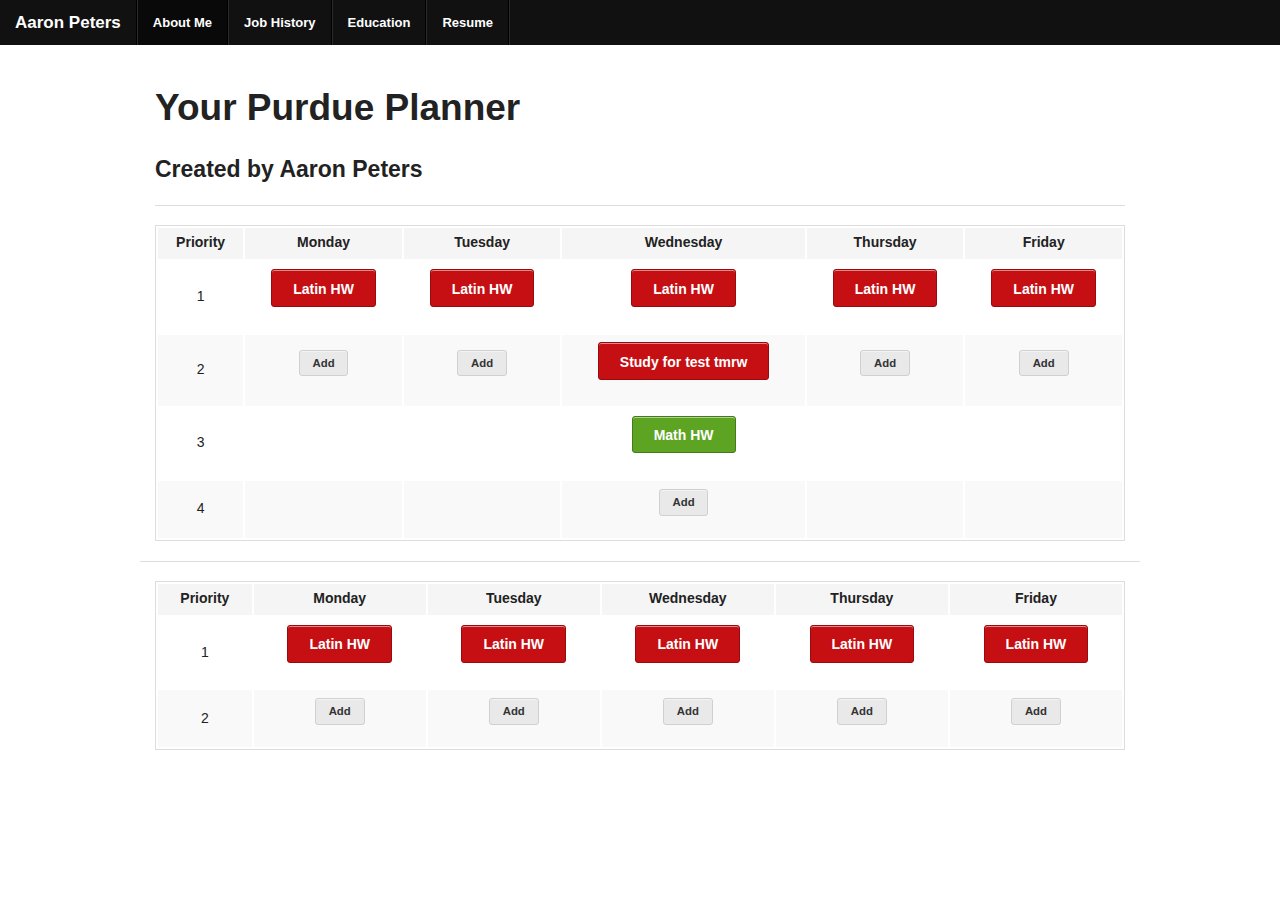
<file: index.html>
<!DOCTYPE html>
<!--[if IE 8]>         <html class="no-js lt-ie9" lang="en" > <![endif]-->
<!--[if gt IE 8]><!--> <html class="no-js" lang="en" > <!--<![endif]-->

<head>
  <meta charset="utf-8" />
  <meta name="viewport" content="width=device-width" />
  <title>Aaron Peters</title>

  
  <link rel="stylesheet" href="css/foundation.css" />
  

  <script src="js/vendor/custom.modernizr.js"></script>  
  <script type="text/javascript" src="./js/vendor/jquery.js"></script>
  <script type="text/javascript" src="./js/parse.js"></script>

</head>

<nav class="top-bar">
  <ul class="title-area">
    <!-- Title Area -->
    <li class="name">
      <h1><a href="#">Aaron Peters</a></h1>
    </li>
    <!-- Remove the class "menu-icon" to get rid of menu icon. Take out "Menu" to just have icon alone -->
    <li class="toggle-topbar menu-icon"><a href="#"><span>Menu</span></a></li>
  </ul>

  <section class="top-bar-section">
    <!-- Left Nav Section -->
    <ul class="left">
      <li class="divider"></li>
      <li class="active"><a href="index.html">About Me</a></li>
      <li class="divider"></li>
      <li><a href="#">Job History</a></li>
      <li class="divider"></li>
      <li><a href="#">Education</a></li>
      <li class="divider"></li>
      <li><a href="#">Resume</a></li>
      <li class="divider"></li>
    </ul>
  </section>
</nav>

<body>

  <div class="row">
    <div class="large-12 columns">
      <h2>Your Purdue Planner</h2>
      <h4>Created by Aaron Peters</h4>
      <hr />
    </div>
  </div>
  <div class="row">
    <div class='large-12 columns'>
      <table style='width:100%; text-align:center'>
        <thead>
          <tr>
            <th style='text-align:center'>Priority</th>
            <th style='text-align:center'>Monday</th>
            <th style='text-align:center'>Tuesday</th>
            <th style='text-align:center'>Wednesday</th>
            <th style='text-align:center'>Thursday</th>
            <th style='text-align:center'>Friday</th>
          </tr>
        </thead>
        <tbody>
          <tr>
            <td>1</td>
            <td>
              <div class='alert radius button'>Latin HW</div>
            </td>
            <td>
              <div class='alert radius button'>Latin HW</div>
            </td>
            <td>
              <div class='alert radius button'>Latin HW</div>
            </td>
            <td>
              <div class='alert radius button'>Latin HW</div>
            </td>
            <td>
              <div class='alert radius button'>Latin HW</div>
            </td>
          </tr>
          <tr>
            <td>2</td>
            <td>
              <div class='secondary small radius button'>Add</div>
            </td>
            <td>
              <div class='secondary small radius button'>Add</div>
            </td>
            <td>
              <div class='alert radius button'>Study for test tmrw</div>
            </td>
            <td>
              <div class='secondary small radius button'>Add</div>
            </td>
            <td>
              <div class='secondary small radius button'>Add</div>
            </td>
          </tr>
          <tr>
            <td>3</td>
            <td></td>
            <td></td>
            <td>
              <div class='success radius button'>Math HW</div>
            </td>
            <td></td>
            <td></td>
          </tr>
          <tr>
            <td>4</td>
            <td></td>
            <td></td>
            <td>
              <div class='secondary small radius button'>Add</div>
            </td>
            <td></td>
            <td></td>
          </tr>
        </tbody>
      </table>
    </div>

    <hr/>

    <div class='large-12 columns'>
      <table style='width:100%; text-align:center'>
        <thead>
          <tr>
            <th style='text-align:center'>Priority</th>
            <th style='text-align:center'>Monday</th>
            <th style='text-align:center'>Tuesday</th>
            <th style='text-align:center'>Wednesday</th>
            <th style='text-align:center'>Thursday</th>
            <th style='text-align:center'>Friday</th>
          </tr>
        </thead>
        <tbody>
          <tr>
            <td>1</td>
            <td>
              <div class='alert radius button'>Latin HW</div>
            </td>
            <td>
              <div class='alert radius button'>Latin HW</div>
            </td>
            <td>
              <div class='alert radius button'>Latin HW</div>
            </td>
            <td>
              <div class='alert radius button'>Latin HW</div>
            </td>
            <td>
              <div class='alert radius button'>Latin HW</div>
            </td>
          </tr>
          <tr>
            <td>2</td>
            <td>
              <div class='secondary small radius button'>Add</div>
            </td>
            <td>
              <div class='secondary small radius button'>Add</div>
            </td>
            <td>
              <div class='secondary small radius button'>Add</div>
            </td>
            <td>
              <div class='secondary small radius button'>Add</div>
            </td>
            <td>
              <div class='secondary small radius button'>Add</div>
            </td>
          </tr>
        </tbody>
      </table>
    </div>
  </div>

  <script>
  document.write('<script src=' +
  ('__proto__' in {} ? 'js/vendor/zepto' : 'js/vendor/jquery') +
  '.js><\/script>')
  </script>
  
  <script src="js/foundation.min.js"></script>
  <!--
  
  <script src="js/foundation/foundation.js"></script>
  
  <script src="js/foundation/foundation.alerts.js"></script>
  
  <script src="js/foundation/foundation.clearing.js"></script>
  
  <script src="js/foundation/foundation.cookie.js"></script>
  
  <script src="js/foundation/foundation.dropdown.js"></script>
  
  <script src="js/foundation/foundation.forms.js"></script>
  
  <script src="js/foundation/foundation.joyride.js"></script>
  
  <script src="js/foundation/foundation.magellan.js"></script>
  
  <script src="js/foundation/foundation.orbit.js"></script>
  
  <script src="js/foundation/foundation.reveal.js"></script>
  
  <script src="js/foundation/foundation.section.js"></script>
  
  <script src="js/foundation/foundation.tooltips.js"></script>
  
  <script src="js/foundation/foundation.topbar.js"></script>
  
  <script src="js/foundation/foundation.interchange.js"></script>
  
  <script src="js/foundation/foundation.placeholder.js"></script>
  
  -->

  <script type='text/javascript'>
    Parse.initialize("DZ7ZKni9f8RSIZTAKoq6UIWZ8KsRWORv0vzeVwE3", "Xd9UpDRZNAt5JoPW6LRGc9buo9cy0JcVmIGuqFfE");
    /*var TestObject = Parse.Object.extend("TestObject");
    var testObject = new TestObject();
    testObject.save({foo: "bar"}, {
      success: function(object) {
        alert("yay! it worked");
      }
    });*/
  </script>

  <script>
    $(document).foundation();
  </script>
</body>
</html>
</file>
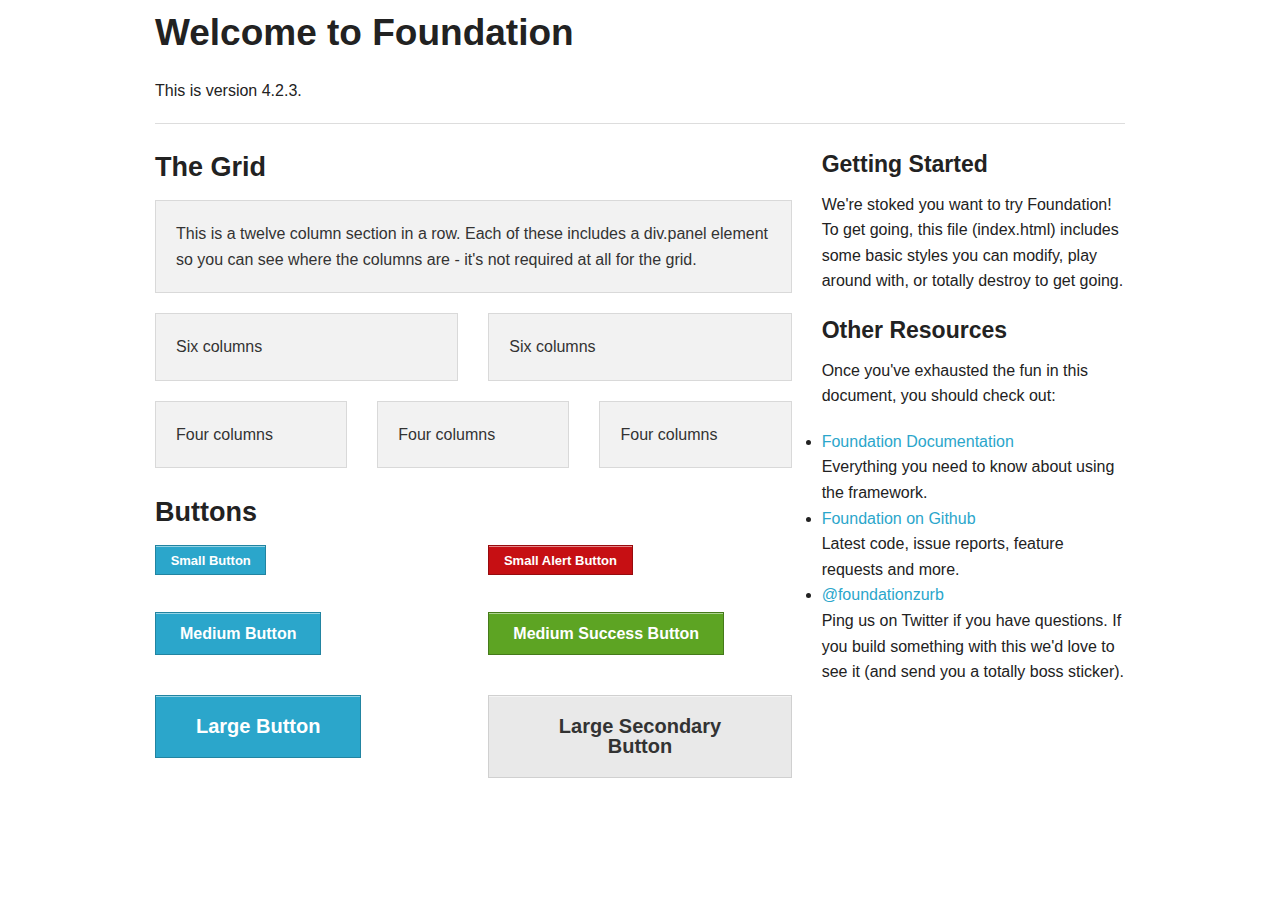
<file: index - Copy.html>
<!DOCTYPE html>
<!--[if IE 8]> 				 <html class="no-js lt-ie9" lang="en" > <![endif]-->
<!--[if gt IE 8]><!--> <html class="no-js" lang="en" > <!--<![endif]-->

<head>
	<meta charset="utf-8" />
  <meta name="viewport" content="width=device-width" />
  <title>Foundation 4</title>

  
  <link rel="stylesheet" href="css/foundation.css" />
  

  <script src="js/vendor/custom.modernizr.js"></script>

</head>
<body>

	<div class="row">
		<div class="large-12 columns">
			<h2>Welcome to Foundation</h2>
			<p>This is version 4.2.3.</p>
			<hr />
		</div>
	</div>

	<div class="row">
		<div class="large-8 columns">
			<h3>The Grid</h3>

			<!-- Grid Example -->
			<div class="row">
				<div class="large-12 columns">
					<div class="panel">
						<p>This is a twelve column section in a row. Each of these includes a div.panel element so you can see where the columns are - it's not required at all for the grid.</p>
					</div>
				</div>
			</div>
			<div class="row">
				<div class="large-6 columns">
					<div class="panel">
						<p>Six columns</p>
					</div>
				</div>
				<div class="large-6 columns">
					<div class="panel">
						<p>Six columns</p>
					</div>
				</div>
			</div>
			<div class="row">
				<div class="large-4 columns">
					<div class="panel">
						<p>Four columns</p>
					</div>
				</div>
				<div class="large-4 columns">
					<div class="panel">
						<p>Four columns</p>
					</div>
				</div>
				<div class="large-4 columns">
					<div class="panel">
						<p>Four columns</p>
					</div>
				</div>
			</div>

			<h3>Buttons</h3>

      <div class="row">
        <div class="large-6 columns">
          <p><a href="#" class="small button">Small Button</a></p>
          <p><a href="#" class="button">Medium Button</a></p>
          <p><a href="#" class="large button">Large Button</a></p>
        </div>
        <div class="large-6 columns">
          <p><a href="#" class="small alert button">Small Alert Button</a></p>
          <p><a href="#" class="success button">Medium Success Button</a></p>
          <p><a href="#" class="large secondary button">Large Secondary Button</a></p>
        </div>
      </div>
		</div>

		<div class="large-4 columns">
			<h4>Getting Started</h4>
			<p>We're stoked you want to try Foundation! To get going, this file (index.html) includes some basic styles you can modify, play around with, or totally destroy to get going.</p>

			<h4>Other Resources</h4>
			<p>Once you've exhausted the fun in this document, you should check out:</p>
			<ul class="disc">
				<li><a href="http://foundation.zurb.com/docs">Foundation Documentation</a><br />Everything you need to know about using the framework.</li>
				<li><a href="http://github.com/zurb/foundation">Foundation on Github</a><br />Latest code, issue reports, feature requests and more.</li>
				<li><a href="http://twitter.com/foundationzurb">@foundationzurb</a><br />Ping us on Twitter if you have questions. If you build something with this we'd love to see it (and send you a totally boss sticker).</li>
			</ul>
		</div>
	</div>

  <script>
  document.write('<script src=' +
  ('__proto__' in {} ? 'js/vendor/zepto' : 'js/vendor/jquery') +
  '.js><\/script>')
  </script>
  
  <script src="js/foundation.min.js"></script>
  <!--
  
  <script src="js/foundation/foundation.js"></script>
  
  <script src="js/foundation/foundation.alerts.js"></script>
  
  <script src="js/foundation/foundation.clearing.js"></script>
  
  <script src="js/foundation/foundation.cookie.js"></script>
  
  <script src="js/foundation/foundation.dropdown.js"></script>
  
  <script src="js/foundation/foundation.forms.js"></script>
  
  <script src="js/foundation/foundation.joyride.js"></script>
  
  <script src="js/foundation/foundation.magellan.js"></script>
  
  <script src="js/foundation/foundation.orbit.js"></script>
  
  <script src="js/foundation/foundation.reveal.js"></script>
  
  <script src="js/foundation/foundation.section.js"></script>
  
  <script src="js/foundation/foundation.tooltips.js"></script>
  
  <script src="js/foundation/foundation.topbar.js"></script>
  
  <script src="js/foundation/foundation.interchange.js"></script>
  
  <script src="js/foundation/foundation.placeholder.js"></script>
  
  -->
  
  <script>
    $(document).foundation();
  </script>
</body>
</html>
</file>
